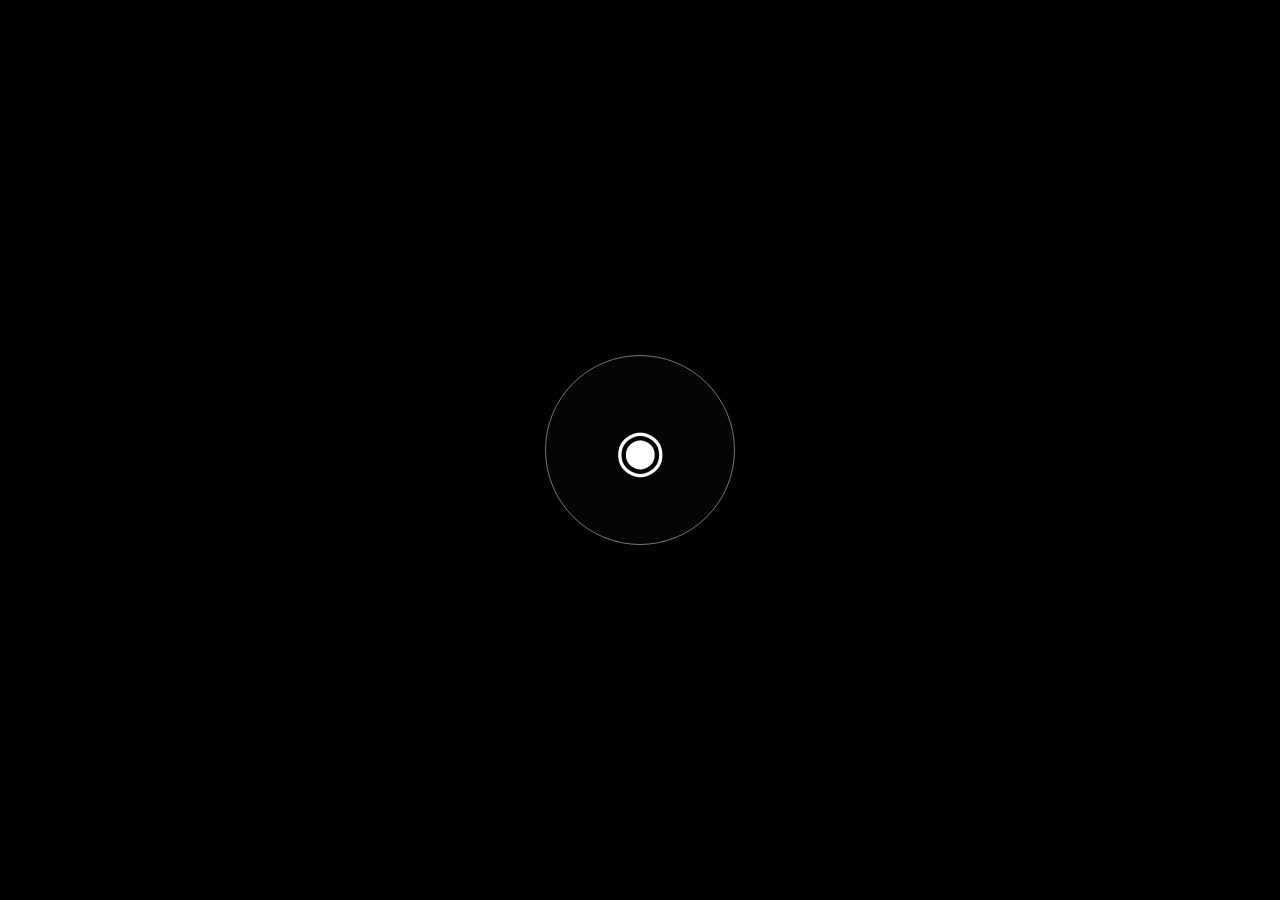
<file: index.html>
<!doctype html><html lang="zh-Hant"><head><meta charset="UTF-8"><meta name="viewport" content="width=device-width,initial-scale=1"><title>Ring Menu</title><link rel="stylesheet" href="style.css"></head><body>
<div id="login" class="screen"><button id="loginCircle" class="login-circle" aria-label="進入選單"><span>◉</span></button></div>
<div id="menu" class="screen hidden"><div id="ring"><div id="nodes"></div></div><div id="center"><div id="centerArt">◉</div><div id="selectedTitle">角色資料</div><button id="go">進入</button></div></div>
<script src="script.js"></script></body></html>
</file>
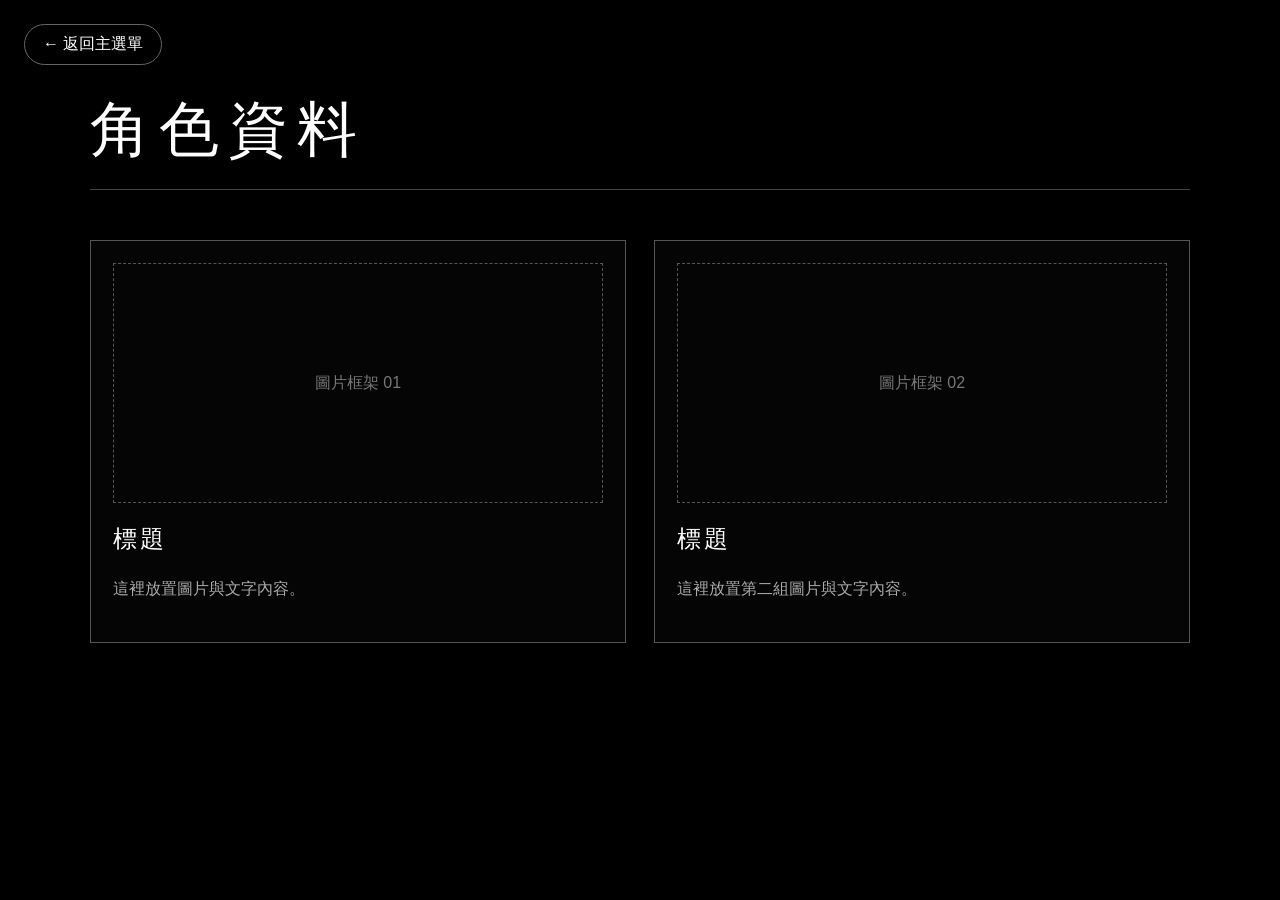
<file: characters.html>
<!doctype html><html lang="zh-Hant"><head><meta charset="UTF-8"><meta name="viewport" content="width=device-width,initial-scale=1"><title>角色資料</title><link rel="stylesheet" href="style.css"></head><body><a class="back" href="index.html">← 返回主選單</a><main class="page"><h1>角色資料</h1><section class="grid"><article class="box"><div class="image">圖片框架 01</div><h2>標題</h2><p>這裡放置圖片與文字內容。</p></article><article class="box"><div class="image">圖片框架 02</div><h2>標題</h2><p>這裡放置第二組圖片與文字內容。</p></article></section></main></body></html>
</file>
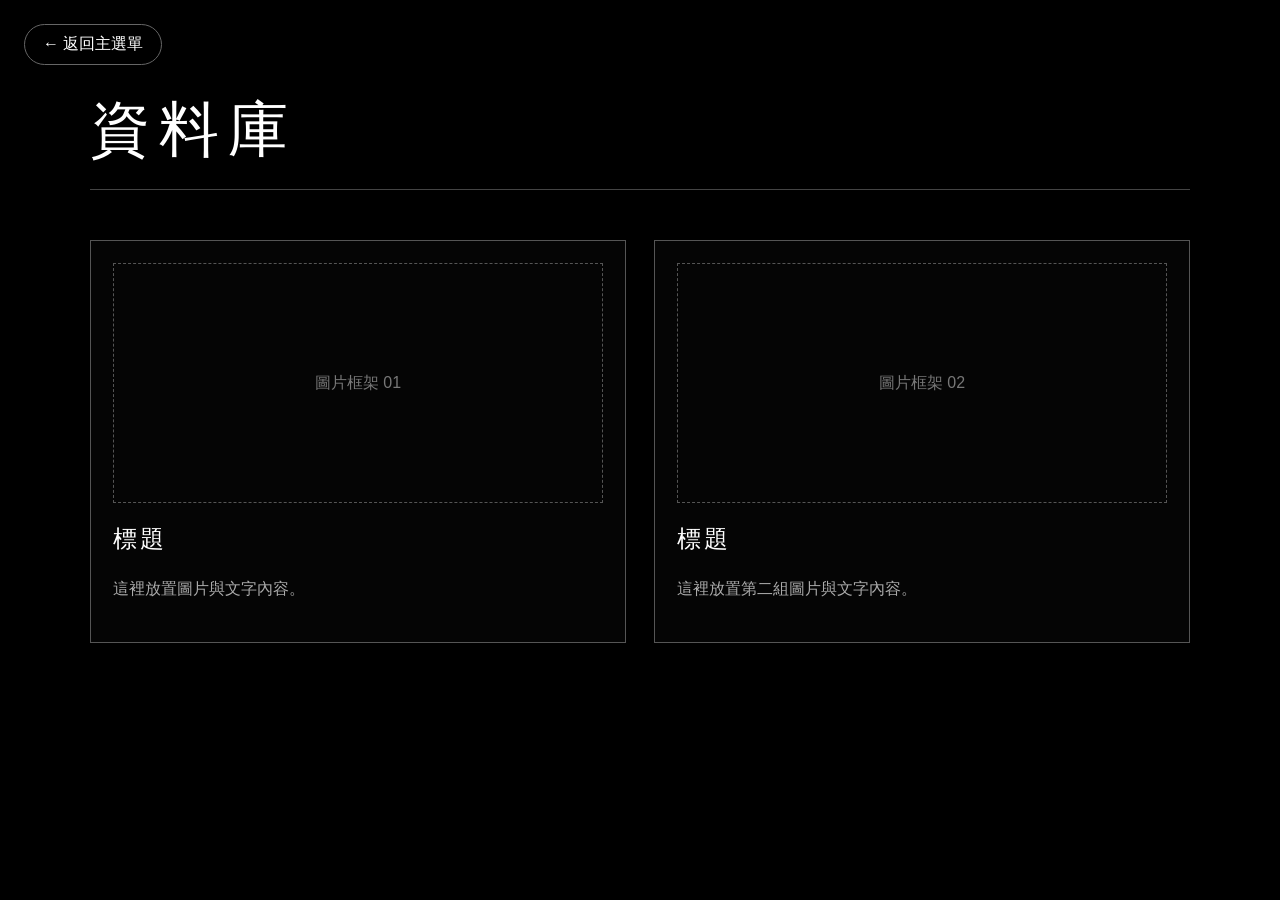
<file: database.html>
<!doctype html><html lang="zh-Hant"><head><meta charset="UTF-8"><meta name="viewport" content="width=device-width,initial-scale=1"><title>資料庫</title><link rel="stylesheet" href="style.css"></head><body><a class="back" href="index.html">← 返回主選單</a><main class="page"><h1>資料庫</h1><section class="grid"><article class="box"><div class="image">圖片框架 01</div><h2>標題</h2><p>這裡放置圖片與文字內容。</p></article><article class="box"><div class="image">圖片框架 02</div><h2>標題</h2><p>這裡放置第二組圖片與文字內容。</p></article></section></main></body></html>
</file>
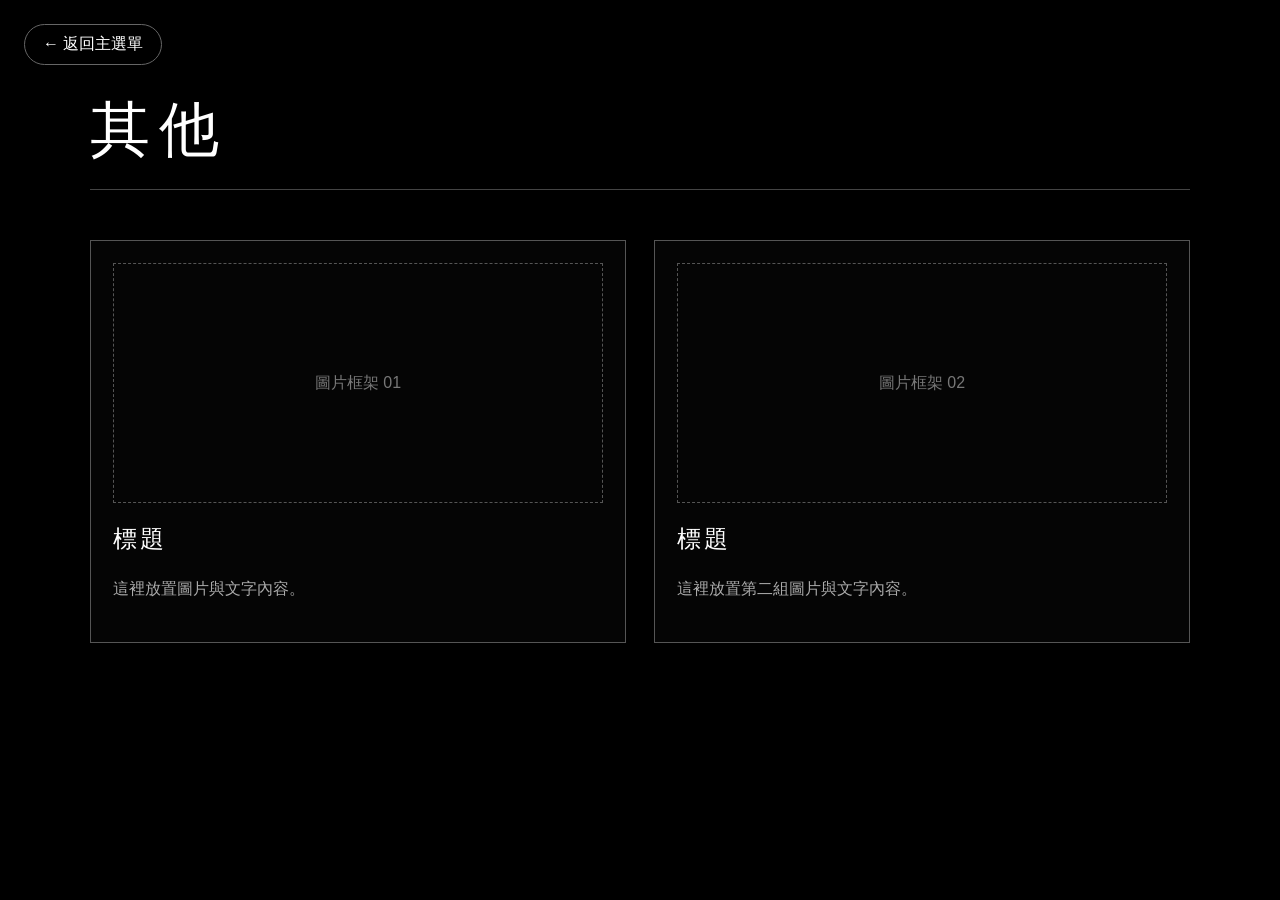
<file: other.html>
<!doctype html><html lang="zh-Hant"><head><meta charset="UTF-8"><meta name="viewport" content="width=device-width,initial-scale=1"><title>其他</title><link rel="stylesheet" href="style.css"></head><body><a class="back" href="index.html">← 返回主選單</a><main class="page"><h1>其他</h1><section class="grid"><article class="box"><div class="image">圖片框架 01</div><h2>標題</h2><p>這裡放置圖片與文字內容。</p></article><article class="box"><div class="image">圖片框架 02</div><h2>標題</h2><p>這裡放置第二組圖片與文字內容。</p></article></section></main></body></html>
</file>
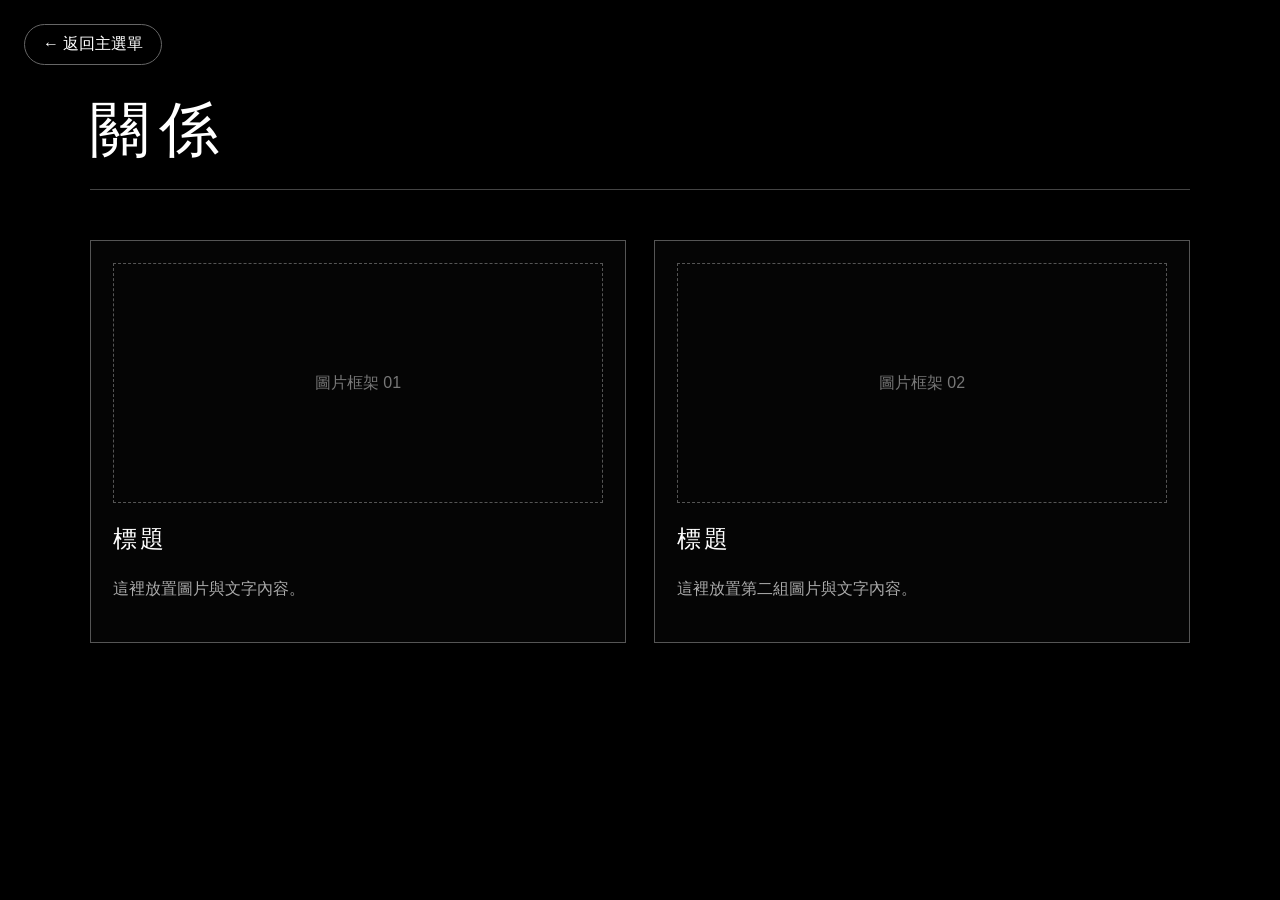
<file: relationships.html>
<!doctype html><html lang="zh-Hant"><head><meta charset="UTF-8"><meta name="viewport" content="width=device-width,initial-scale=1"><title>關係</title><link rel="stylesheet" href="style.css"></head><body><a class="back" href="index.html">← 返回主選單</a><main class="page"><h1>關係</h1><section class="grid"><article class="box"><div class="image">圖片框架 01</div><h2>標題</h2><p>這裡放置圖片與文字內容。</p></article><article class="box"><div class="image">圖片框架 02</div><h2>標題</h2><p>這裡放置第二組圖片與文字內容。</p></article></section></main></body></html>
</file>
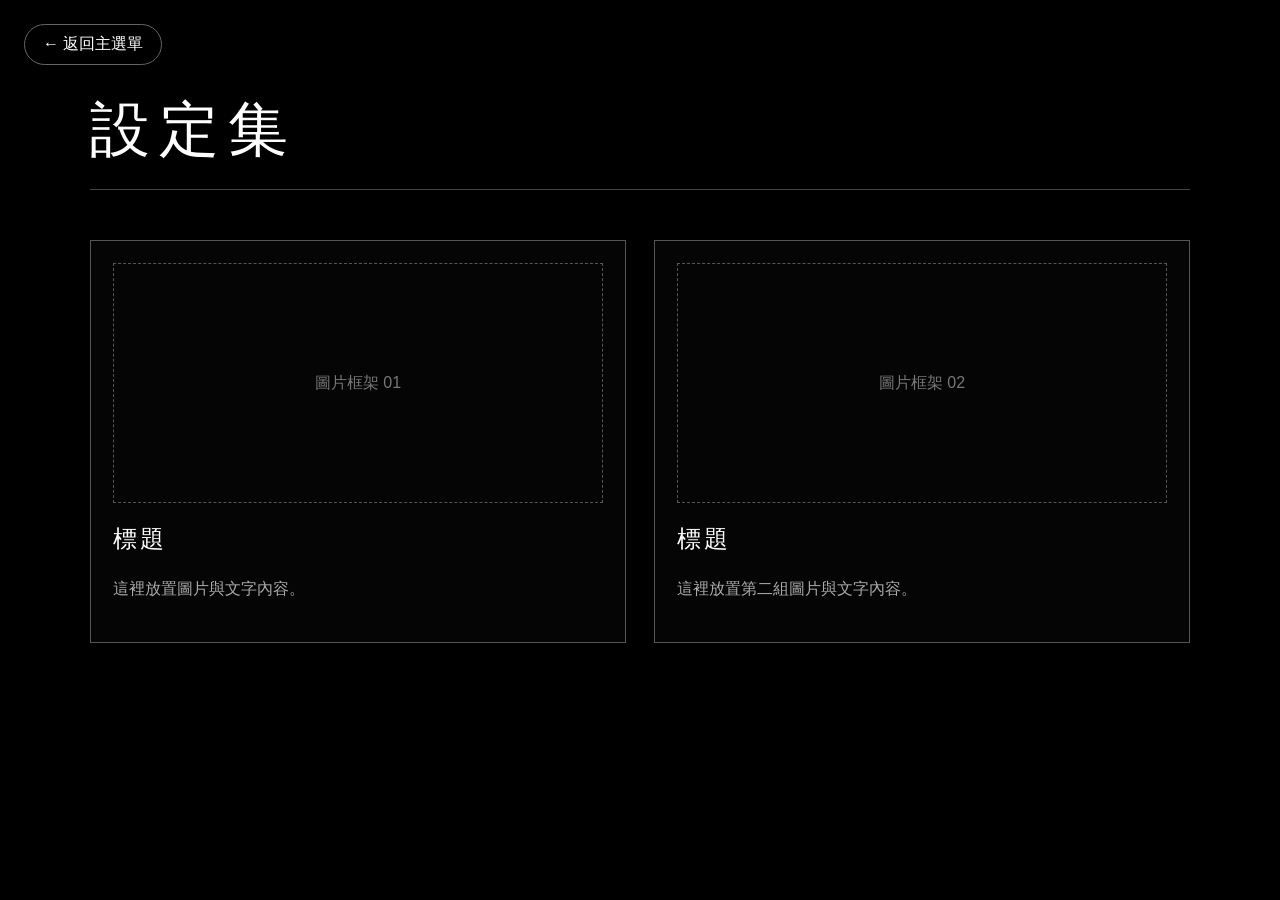
<file: settings.html>
<!doctype html><html lang="zh-Hant"><head><meta charset="UTF-8"><meta name="viewport" content="width=device-width,initial-scale=1"><title>設定集</title><link rel="stylesheet" href="style.css"></head><body><a class="back" href="index.html">← 返回主選單</a><main class="page"><h1>設定集</h1><section class="grid"><article class="box"><div class="image">圖片框架 01</div><h2>標題</h2><p>這裡放置圖片與文字內容。</p></article><article class="box"><div class="image">圖片框架 02</div><h2>標題</h2><p>這裡放置第二組圖片與文字內容。</p></article></section></main></body></html>
</file>
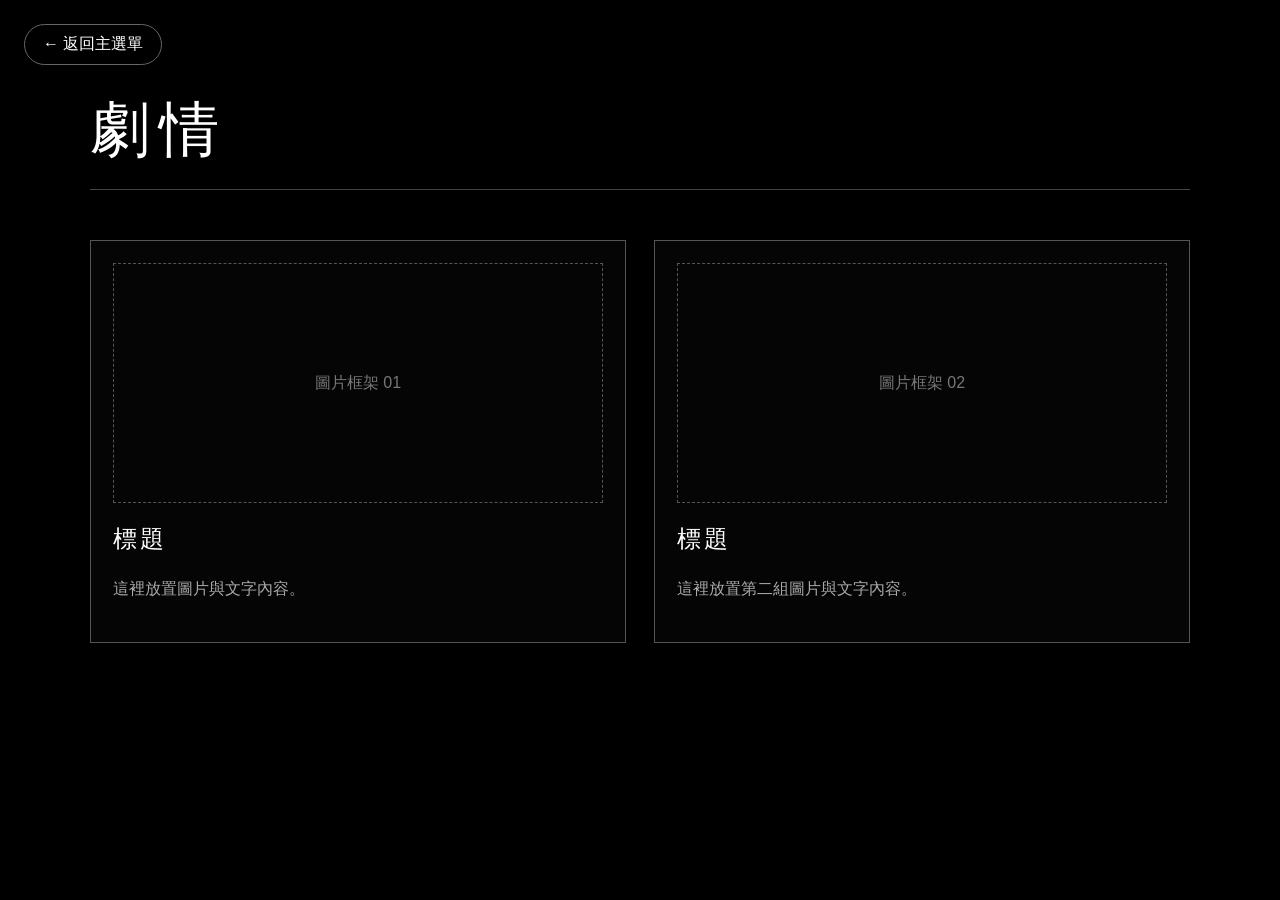
<file: story.html>
<!doctype html><html lang="zh-Hant"><head><meta charset="UTF-8"><meta name="viewport" content="width=device-width,initial-scale=1"><title>劇情</title><link rel="stylesheet" href="style.css"></head><body><a class="back" href="index.html">← 返回主選單</a><main class="page"><h1>劇情</h1><section class="grid"><article class="box"><div class="image">圖片框架 01</div><h2>標題</h2><p>這裡放置圖片與文字內容。</p></article><article class="box"><div class="image">圖片框架 02</div><h2>標題</h2><p>這裡放置第二組圖片與文字內容。</p></article></section></main></body></html>
</file>
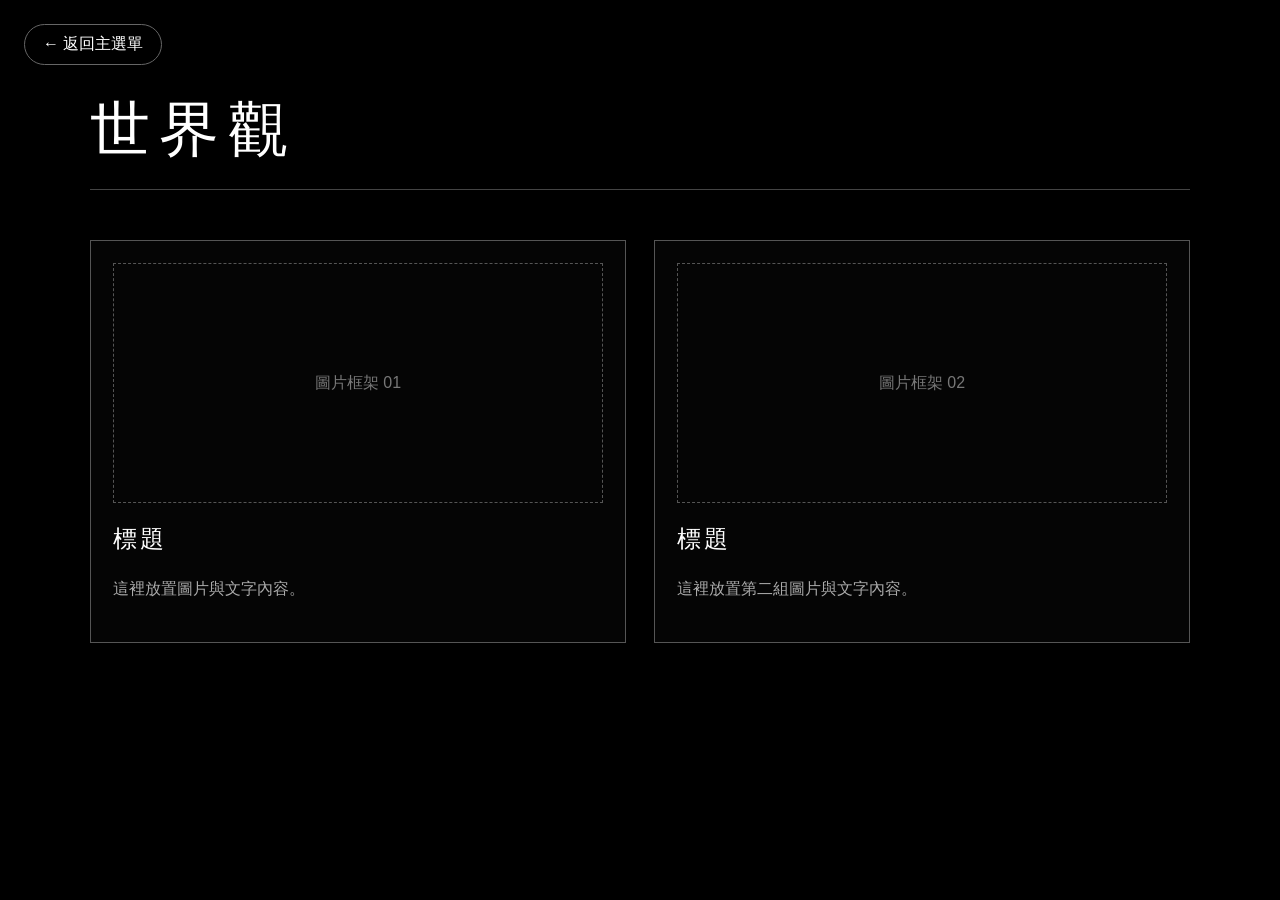
<file: world.html>
<!doctype html><html lang="zh-Hant"><head><meta charset="UTF-8"><meta name="viewport" content="width=device-width,initial-scale=1"><title>世界觀</title><link rel="stylesheet" href="style.css"></head><body><a class="back" href="index.html">← 返回主選單</a><main class="page"><h1>世界觀</h1><section class="grid"><article class="box"><div class="image">圖片框架 01</div><h2>標題</h2><p>這裡放置圖片與文字內容。</p></article><article class="box"><div class="image">圖片框架 02</div><h2>標題</h2><p>這裡放置第二組圖片與文字內容。</p></article></section></main></body></html>
</file>
<file: style.css>
*{box-sizing:border-box}html,body{margin:0;width:100%;height:100%;overflow:hidden;background:#000;color:#fff;font-family:Arial,"Noto Sans TC","Microsoft JhengHei",sans-serif}button{font:inherit;color:inherit}.screen{position:fixed;inset:0;background:#000;transition:opacity .8s ease,visibility .8s}.hidden{opacity:0;visibility:hidden;pointer-events:none}.login-circle{position:absolute;left:50%;top:50%;transform:translate(-50%,-50%);width:190px;height:190px;border:1px solid #777;border-radius:50%;background:#050505;cursor:pointer;font-size:58px;transition:transform 1s ease,box-shadow .5s,opacity .7s}.login-circle:hover{box-shadow:0 0 50px #555;border-color:#fff}.login-circle.entering{transform:translate(-50%,-50%) scale(7);opacity:0}#ring{position:absolute;left:50%;top:50%;width:min(82vw,82vh);height:min(82vw,82vh);transform:translate(-50%,-50%)}#nodes{position:absolute;inset:0;transform-origin:center center;transition:transform .85s cubic-bezier(.2,.8,.2,1)}.node{position:absolute;left:50%;top:50%;width:145px;height:145px;margin:-72.5px;border:1px solid #666;border-radius:50%;background:#070707;cursor:pointer;display:flex;align-items:center;justify-content:center;overflow:hidden;padding:0;will-change:transform;border-color:#666;transition:transform .85s cubic-bezier(.2,.8,.2,1),border-color .25s,box-shadow .25s}.node:hover{border-color:#fff;box-shadow:0 0 30px #444}.node.selected{border-color:#fff;box-shadow:0 0 40px #666}.node-content{width:100%;height:100%;display:flex;align-items:center;justify-content:center;position:relative;transform-origin:center center;transition:transform .85s cubic-bezier(.2,.8,.2,1)}.node-art{position:absolute;inset:12px;border:1px solid #444;border-radius:50%;display:grid;place-items:center;font-size:26px;color:#aaa}.node-label{position:relative;z-index:2;background:rgba(0,0,0,.8);padding:7px 12px;letter-spacing:3px;font-size:14px;pointer-events:none}#center{position:absolute;left:50%;top:50%;transform:translate(-50%,-50%) scale(.7);width:215px;height:215px;border:1px solid #888;border-radius:50%;background:#030303;display:flex;flex-direction:column;align-items:center;justify-content:center;gap:13px;opacity:0;transition:opacity .5s,transform .5s;z-index:5;pointer-events:none;box-shadow:0 0 40px #222}#center.visible{opacity:1;transform:translate(-50%,-50%) scale(1);pointer-events:auto}#centerArt{font-size:34px;color:#aaa}#selectedTitle{letter-spacing:4px;font-size:18px}#go{border:1px solid #777;border-radius:999px;background:#000;padding:8px 23px;cursor:pointer}#go:hover{border-color:#fff;background:#151515}.back{position:fixed;top:24px;left:24px;border:1px solid #666;border-radius:999px;padding:9px 18px;color:#fff;text-decoration:none;background:#000;z-index:20}.page{min-height:100vh;background:#000;color:#fff;padding:90px 7vw 70px}.page h1{font-weight:400;letter-spacing:9px;font-size:clamp(30px,5vw,60px);margin:0 auto 50px;max-width:1100px;padding-bottom:18px;border-bottom:1px solid #444}.grid{max-width:1100px;margin:auto;display:grid;grid-template-columns:1fr 1fr;gap:28px}.box{border:1px solid #555;min-height:380px;padding:22px;background:#050505}.image{height:240px;border:1px dashed #555;display:grid;place-items:center;color:#777;margin-bottom:20px}.box h2{font-weight:400;letter-spacing:3px}.box p{color:#aaa;line-height:1.8}@media(max-width:700px){.node{width:110px;height:110px;margin:-55px}.node-label{font-size:12px;padding:5px 8px}.grid{grid-template-columns:1fr}.box{min-height:320px}.image{height:190px}}
</file>
